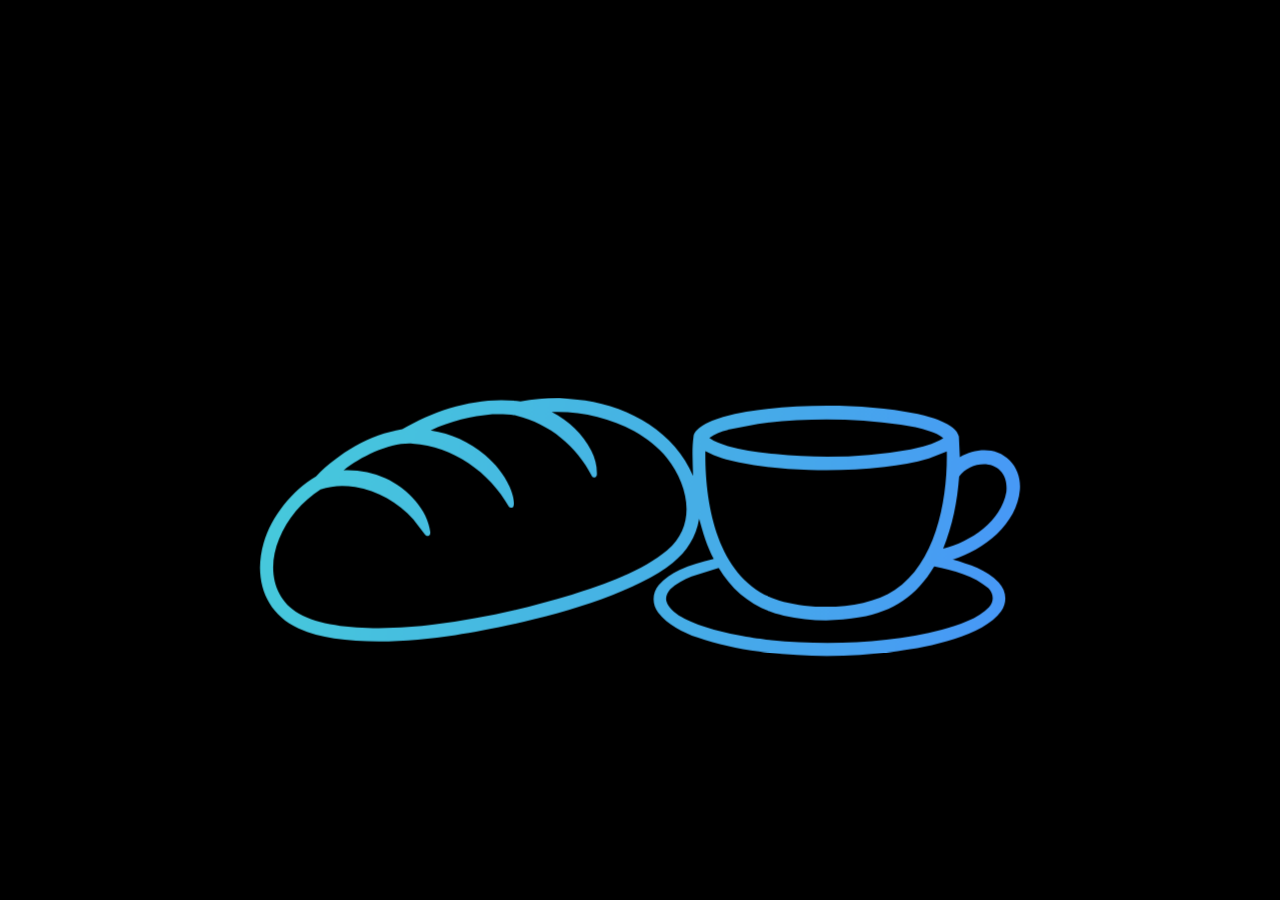
<file: coffee-steam/index.html>
<!doctype html>
<html lang="en">
<head>
  <meta charset="utf-8" />
  <meta name="viewport" content="width=device-width, initial-scale=1" />
  <title>Coffee Steam</title>
  <link rel="stylesheet" href="./style.css" />
</head>
<body>
  <main class="stage" aria-label="Animated coffee steam">
    <svg class="scene" viewBox="0 0 936 506" role="img" aria-label="Coffee cup with rising steam">
      <g class="steam steam-left">
        <path d="M650.071 122.157C654.324 131.489 655.978 141.647 652.67 151.333L647.354 167.279C646.645 169.287 647.354 171.532 648.772 171.886C656.333 174.012 670.273 152.16 669.091 132.315C668.5 121.212 663.775 111.644 657.632 102.667C644.283 83.0591 643.81 67.1127 654.56 45.7329C655.624 43.6067 654.679 40.772 652.906 39.9451C644.401 35.929 618.174 72.9007 640.975 106.447L650.071 122.039V122.157Z" fill="url(#paint0_linear_1040_3312)" />
      </g>

      <g class="steam steam-center">
        <path d="M714.929 107.859C719.182 118.254 719.891 128.885 717.41 139.752L707.959 166.211C707.368 167.983 707.959 170.463 709.022 171.29C713.511 174.597 719.3 166.801 723.671 160.541C738.32 139.516 739.62 112.82 726.743 90.6136L716.583 73.1318C709.849 61.5559 708.195 48.6808 710.558 35.3332C714.102 15.8433 726.034 5.44862 720.363 0.960034C713.748 -4.3554 701.698 13.5989 696.972 25.4109C689.175 44.7827 691.774 65.2176 701.698 83.4082L714.929 107.623V107.859Z" fill="url(#paint1_linear_1040_3312)" />
      </g>

      <g class="steam steam-right">
        <path d="M771.988 116.958C779.903 128.77 782.62 142.59 777.777 156.056L772.815 169.64C772.224 171.175 773.524 172.711 774.233 173.065C775.06 173.419 777.068 173.656 778.013 172.829C796.56 156.41 799.041 129.715 785.219 109.28C771.397 88.7269 769.507 74.0799 780.494 51.2826C781.557 49.1565 780.494 46.2036 778.84 45.4949C771.634 42.4237 752.732 69.237 760.883 95.9322C763.246 103.728 767.499 110.343 771.988 116.958Z" fill="url(#paint2_linear_1040_3312)" />
      </g>

      <g class="cup">
        <path d="M852.794 387.566C891.779 375.872 932.536 343.271 935.844 301.456C936.907 287.872 932.654 274.879 923.322 265.429C906.782 248.656 881.737 249.955 861.891 261.295L860.709 235.663C857.165 219.48 824.205 210.857 806.721 207.314C748.125 195.384 671.454 195.265 612.149 203.297C590.294 206.25 558.633 211.92 542.212 224.441C538.904 227.04 534.533 230.938 533.943 235.308C531.698 251.609 532.879 267.319 533.352 284.328C511.496 231.174 455.736 199.518 400.33 191.249L369.141 188.296C352.602 188.06 336.772 190.068 320.705 192.549C271.088 185.698 218.044 201.644 175.161 226.804C134.876 233.536 97.1904 255.861 68.9557 284.919C39.5396 302.283 14.1401 333.939 4.57097 366.658C-8.06968 410.009 5.27985 453.123 47.4547 472.258C61.513 478.637 75.8075 482.299 91.1653 484.543C137.948 491.394 193.236 487.85 240.49 480.527C316.452 468.833 449.829 438.358 508.543 391.227C525.673 377.525 537.132 359.453 540.794 337.128C545.638 354.846 550.363 370.793 558.751 386.739C543.748 390.046 530.162 394.299 516.694 400.087C507.007 404.929 498.029 410.481 491.177 418.632C482.789 428.79 482.553 442.256 490.468 452.65C501.691 467.533 520.947 477.101 538.786 483.362C563.358 491.984 588.285 497.3 614.394 500.607C671.454 507.931 727.805 507.813 785.22 500.135C823.732 494.937 890.952 481.708 912.807 450.878C920.841 439.657 919.069 425.364 909.736 415.442C895.087 400.087 873.822 393.354 852.794 387.329V387.566ZM501.927 375.636C471.566 401.386 423.012 418.868 384.145 430.68C328.502 447.689 272.151 459.856 214.382 467.415C167.482 473.558 88.0938 476.747 48.0454 454.068C15.0852 435.405 9.17838 396.307 23.4729 362.052C33.869 336.892 51.5896 315.748 74.5082 301.102C88.4483 296.14 102.388 295.55 117.037 297.912C145.036 302.637 169.963 316.93 188.865 337.955L203.277 356.736C204.341 358.036 205.876 358.744 207.412 358.272C208.83 357.799 210.011 355.909 209.657 353.311C207.766 338.9 201.151 326.616 191.936 315.63C169.963 289.762 137.593 276.06 102.861 277.477C124.953 259.877 160.394 242.75 187.919 244.522C237.183 247.711 282.902 279.603 306.529 322.245C307.238 323.544 309.482 323.781 310.427 323.544C315.625 322.363 311.373 306.653 307.356 297.558C300.386 282.202 290.108 269.563 277.349 258.696C257.975 242.277 235.529 232.119 210.129 228.221C234.938 216.881 259.865 210.857 286.091 208.377C296.487 208.14 305.82 208.14 315.862 210.03C356.619 220.189 390.288 247.593 408.954 284.919C409.544 286.218 411.553 286.336 412.38 286.218C413.443 285.982 414.861 284.683 414.861 282.911C415.215 272.516 412.734 263.067 408.127 253.735C397.494 232.591 380.364 216.645 359.218 205.66C395.368 204.361 429.982 212.629 460.934 229.284C476.528 238.379 490.232 248.538 501.337 262.476C528.154 296.849 537.841 345.042 501.809 375.517L501.927 375.636ZM861.063 284.919C872.523 269.563 898.04 264.13 911.626 277.832C918.478 284.801 920.132 294.369 919.187 303.936C912.689 340.199 875.831 364.887 841.335 373.982C853.03 345.279 858.819 315.748 861.063 284.801V284.919ZM576.235 227.394L613.331 220.189C671.808 212.629 730.64 212.983 789.118 221.134C801.641 222.906 812.864 225.15 824.559 229.166C830.584 231.174 836.846 233.182 841.571 238.025C828.576 245.703 815.581 249.01 801.404 251.609C746.353 261.531 690.828 263.067 634.241 257.397C613.803 255.271 595.256 253.026 576.354 247.711C568.084 245.349 560.287 242.514 553.317 237.671C560.405 232.237 567.966 229.284 576.235 227.63V227.394ZM548.591 253.971C562.413 261.177 575.527 265.075 590.058 267.791C618.765 273.579 647.118 276.06 676.416 277.005C707.722 278.186 738.083 276.65 769.153 273.343C787.937 271.217 805.775 268.146 823.85 262.83L845.824 254.089C846.887 313.15 832.829 390.637 781.794 424.774C745.998 448.634 686.339 449.579 645.227 439.421C566.43 419.931 547.646 326.616 548.473 253.971H548.591ZM898.158 445.681C885.4 459.856 859.173 468.479 839.799 473.676C775.651 490.803 695.554 493.166 629.633 486.551C597.5 483.362 509.37 468.951 500.628 438.948C498.974 433.397 501.573 428.081 505.235 423.829C512.796 416.624 521.774 412.017 531.58 408.001L564.894 397.606C582.733 427.727 610.613 448.87 644.991 456.43C676.061 463.281 707.604 464.108 738.91 458.438C780.022 451.115 808.729 431.979 830.348 395.716C852.912 399.968 880.556 407.646 897.095 422.766C903.593 429.262 904.302 438.83 898.04 445.681H898.158Z" fill="url(#paint3_linear_1040_3312)" />
      </g>

      <defs>
        <linearGradient id="paint0_linear_1040_3312" x1="650.521" y1="39.6445" x2="650.521" y2="172.03" gradientUnits="userSpaceOnUse">
          <stop offset="0.158654" stop-color="#7BE1F2" />
          <stop offset="0.692308" stop-color="#43C8DF" />
        </linearGradient>
        <linearGradient id="paint1_linear_1040_3312" x1="714.002" y1="0" x2="714.002" y2="172.077" gradientUnits="userSpaceOnUse">
          <stop offset="0.158654" stop-color="#7BE1F2" />
          <stop offset="0.692308" stop-color="#43C8DF" />
        </linearGradient>
        <linearGradient id="paint2_linear_1040_3312" x1="776.454" y1="45.2539" x2="776.454" y2="173.39" gradientUnits="userSpaceOnUse">
          <stop offset="0.158654" stop-color="#7BE1F2" />
          <stop offset="0.692308" stop-color="#43C8DF" />
        </linearGradient>
        <linearGradient id="paint3_linear_1040_3312" x1="26" y1="255.5" x2="972" y2="465" gradientUnits="userSpaceOnUse">
          <stop stop-color="#46C9DC" />
          <stop offset="0.514423" stop-color="#46AFE6" />
          <stop offset="1" stop-color="#4895F9" />
        </linearGradient>
      </defs>
    </svg>
  </main>
</body>
</html>
</file>
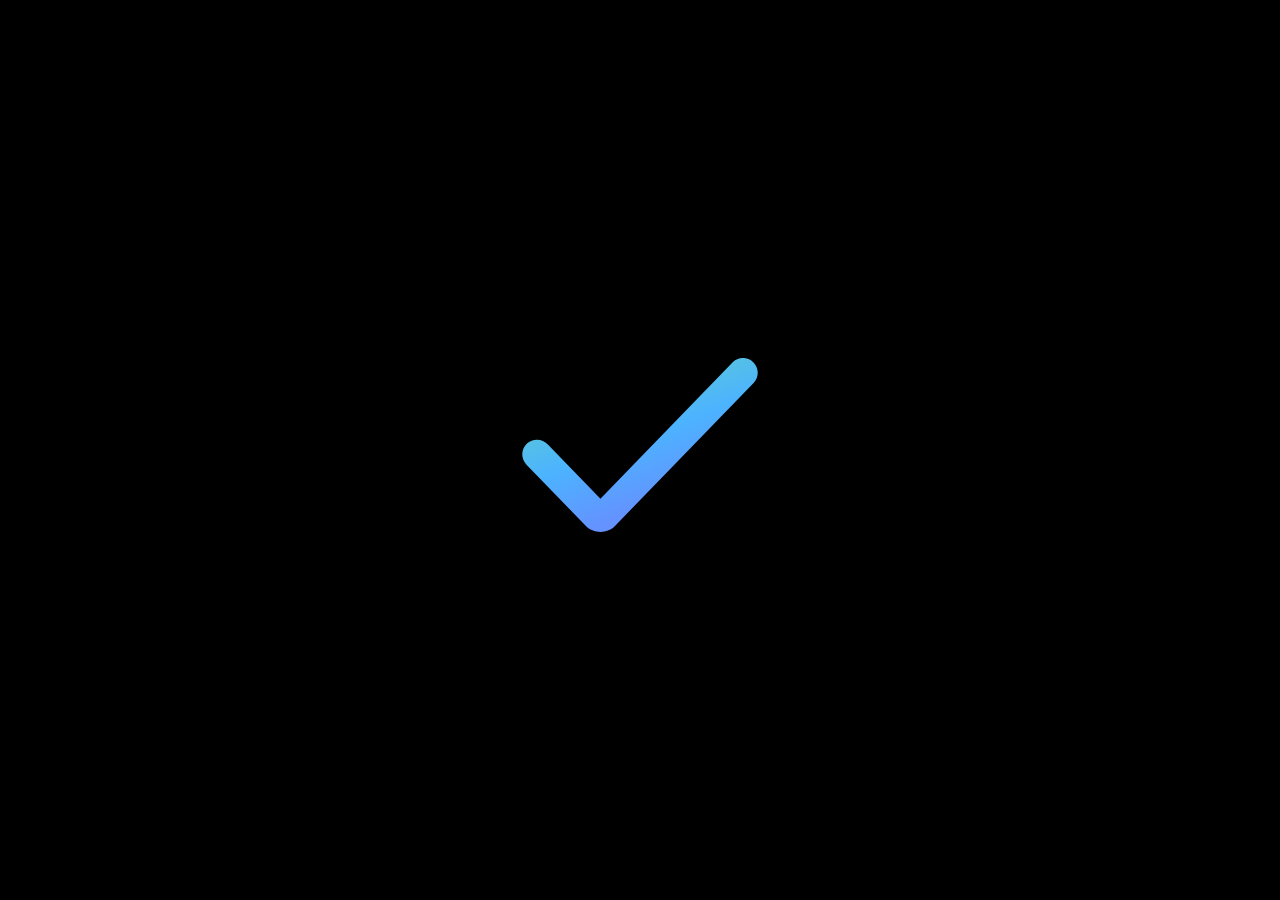
<file: complete-check/index.html>
<!doctype html>
<html lang="en">
<head>
  <meta charset="utf-8" />
  <meta name="viewport" content="width=device-width, initial-scale=1" />
  <title>Complete Check</title>
  <link rel="stylesheet" href="./style.css" />
</head>
<body>
  <main class="stage" aria-label="Animated completion check mark">
    <svg class="complete-icon" viewBox="0 0 560 560" role="img" aria-label="Completed">
      <circle class="ring" cx="280" cy="280" r="190" />

      <g class="check-wrap">
        <svg class="check-svg" x="162" y="188" width="236" height="174" viewBox="0 0 452 334">
          <path class="check-fill" fill-rule="evenodd" clip-rule="evenodd" d="M443.416 7.96264C448.794 13.1757 451.88 20.3114 451.997 27.8C452.113 35.2887 449.25 42.517 444.037 47.8948L178.435 321.941C174.749 325.742 170.338 328.763 165.463 330.826C160.587 332.89 155.347 333.953 150.053 333.953C144.759 333.953 139.519 332.89 134.644 330.826C129.768 328.763 125.357 325.742 121.671 321.941L8.1161 204.799C5.50137 202.143 3.43822 198.996 2.04558 195.539C0.652952 192.082 -0.0416191 188.384 0.0019279 184.657C0.0454749 180.93 0.826281 177.249 2.29931 173.825C3.77235 170.402 5.90847 167.304 8.58454 164.71C11.2606 162.115 14.4237 160.077 17.8914 158.711C21.3592 157.345 25.063 156.679 28.7893 156.752C32.5156 156.824 36.1907 157.633 39.6027 159.133C43.0148 160.632 46.0963 162.792 48.6695 165.488L150.053 270.063L403.484 8.58393C408.697 3.20642 415.833 0.119936 423.321 0.00342193C430.81 -0.113092 438.038 2.74991 443.416 7.96264Z" fill="url(#checkGradient)" />
          <defs>
            <linearGradient id="checkGradient" x1="305.5" y1="43" x2="379" y2="230.5" gradientUnits="userSpaceOnUse">
              <stop stop-color="#55C0E6" />
              <stop offset="0.375" stop-color="#4CB3FF" />
              <stop offset="1" stop-color="#6492FF" />
            </linearGradient>
          </defs>
        </svg>
      </g>

      <circle class="spark spark-one" cx="114" cy="172" r="8" />
      <circle class="spark spark-two" cx="438" cy="178" r="7" />
      <circle class="spark spark-three" cx="430" cy="396" r="9" />
    </svg>
  </main>
</body>
</html>
</file>
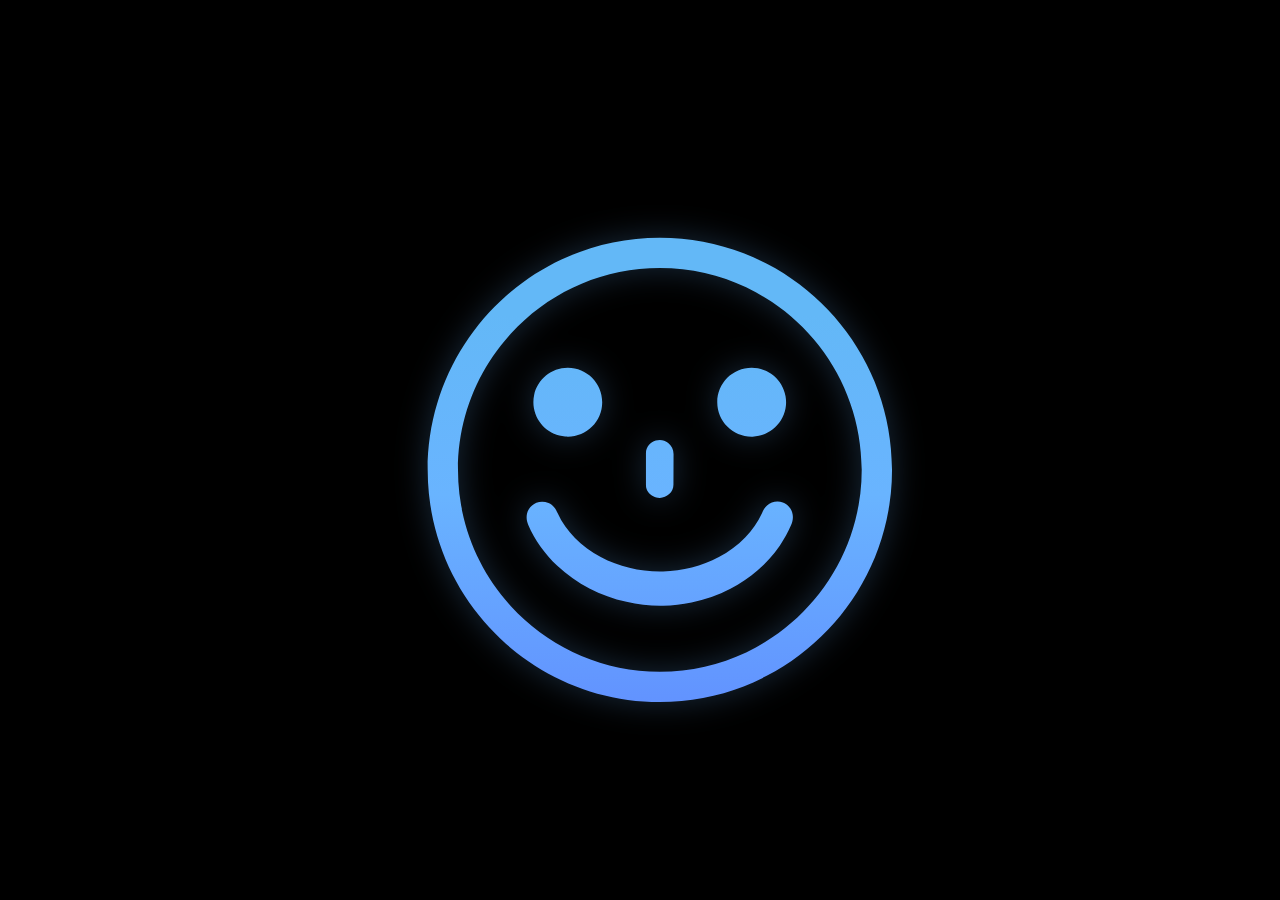
<file: face-scan/index.html>
<!doctype html>
<html lang="en">
<head>
  <meta charset="utf-8" />
  <meta name="viewport" content="width=device-width, initial-scale=1" />
  <title>Face Scan Motion</title>
  <link rel="stylesheet" href="./style.css" />
</head>
<body>
  <main class="stage" aria-label="Animated face recognition scan">
    <svg class="scanner" viewBox="0 0 640 640" role="img" aria-label="Face recognition in progress">
      <defs>
        <linearGradient id="faceGradient" x1="260.5" y1="0" x2="260.5" y2="521" gradientUnits="userSpaceOnUse">
          <stop offset="0.163462" stop-color="#63B8F7" />
          <stop offset="0.552885" stop-color="#69B4FF" />
          <stop offset="1" stop-color="#6293FF" />
        </linearGradient>
      </defs>

      <g class="face" transform="translate(80 80) scale(0.92)">
        <path d="M260.5 0C404.37 0 521 116.63 521 260.5C521 404.37 404.37 521 260.5 521C116.63 521 0 404.37 0 260.5C0 116.63 116.63 0 260.5 0ZM260.5 34C135.408 34 34 135.408 34 260.5C34 385.592 135.408 487 260.5 487C385.592 487 487 385.592 487 260.5C487 135.408 385.592 34 260.5 34ZM392.565 296.113C394.524 296.132 396.522 296.487 398.501 297.211C403.868 299.18 408.386 304.084 409.506 310.455H409.467C410.239 314.857 409.389 318.603 407.768 322.503C404.331 330.65 400.122 338.219 395.025 345.517C380.777 365.904 361.779 382.276 339.692 393.783C325.946 400.927 311.234 406.024 296.059 409.268C285.513 411.525 274.851 412.759 264.183 412.967C263.518 412.98 262.854 412.989 262.189 412.994C262.033 412.995 261.877 412.997 261.721 412.998C248.742 413.062 235.768 411.603 223.001 408.611C193.693 401.777 167.475 388.493 145.427 367.989C131.835 355.363 119.98 339.068 112.76 321.962C110.404 316.402 110.249 310.146 113.3 304.934C115.386 301.358 118.458 298.8 121.965 297.402C126.192 295.709 131.055 295.711 135.581 297.636C140.832 299.875 143.69 304.161 145.891 309.258C150.408 319.683 157.282 328.72 165.236 336.867C173.693 345.516 183.461 352.506 194.157 358.182C214.409 368.973 237.421 374.437 260.438 374.495C260.448 374.495 260.457 374.495 260.467 374.495C261.097 374.497 261.727 374.494 262.356 374.487C262.576 374.485 262.796 374.482 263.016 374.479C263.388 374.473 263.761 374.465 264.134 374.457C285.911 373.961 307.555 368.623 326.718 358.375C337.684 352.506 347.608 345.324 356.219 336.365C363.941 328.334 370.544 319.414 375.062 309.22C376.567 305.822 377.881 303.003 380.776 300.493C384.095 297.653 388.217 296.071 392.526 296.113H392.565ZM255.9 227.629C260.881 226.084 265.901 227.166 269.878 230.294C273.546 233.151 275.863 237.708 275.863 242.728L275.748 277.325V277.286C275.748 277.299 275.747 277.312 275.747 277.325C275.747 285.704 268.295 291.844 260.456 291.96C255.435 292.034 250.477 289.573 247.562 285.632C245.905 283.417 244.896 280.73 244.896 277.75V241.414C244.896 234.966 250.031 229.444 255.9 227.629ZM157.204 146C178.53 146 195.818 163.288 195.818 184.613C195.818 205.939 178.53 223.227 157.204 223.227V223.228C156.205 223.228 155.214 223.189 154.233 223.114C136.584 221.771 122.252 208.563 119.194 191.449C118.797 189.23 118.59 186.946 118.59 184.613C118.59 181.834 118.886 179.122 119.445 176.509C123.169 159.075 138.659 146 157.204 146ZM363.517 146C382.51 146 398.301 159.715 401.526 177.781C401.923 179.999 402.13 182.282 402.13 184.613C402.13 185.887 402.066 187.146 401.945 188.388C400.08 207.617 384.112 222.718 364.513 223.215C364.182 223.223 363.85 223.228 363.517 223.228H363.516C342.19 223.227 324.902 205.939 324.902 184.613C324.903 163.288 342.19 146 363.516 146H363.517Z" fill="url(#faceGradient)" />
      </g>
    </svg>
  </main>
</body>
</html>
</file>
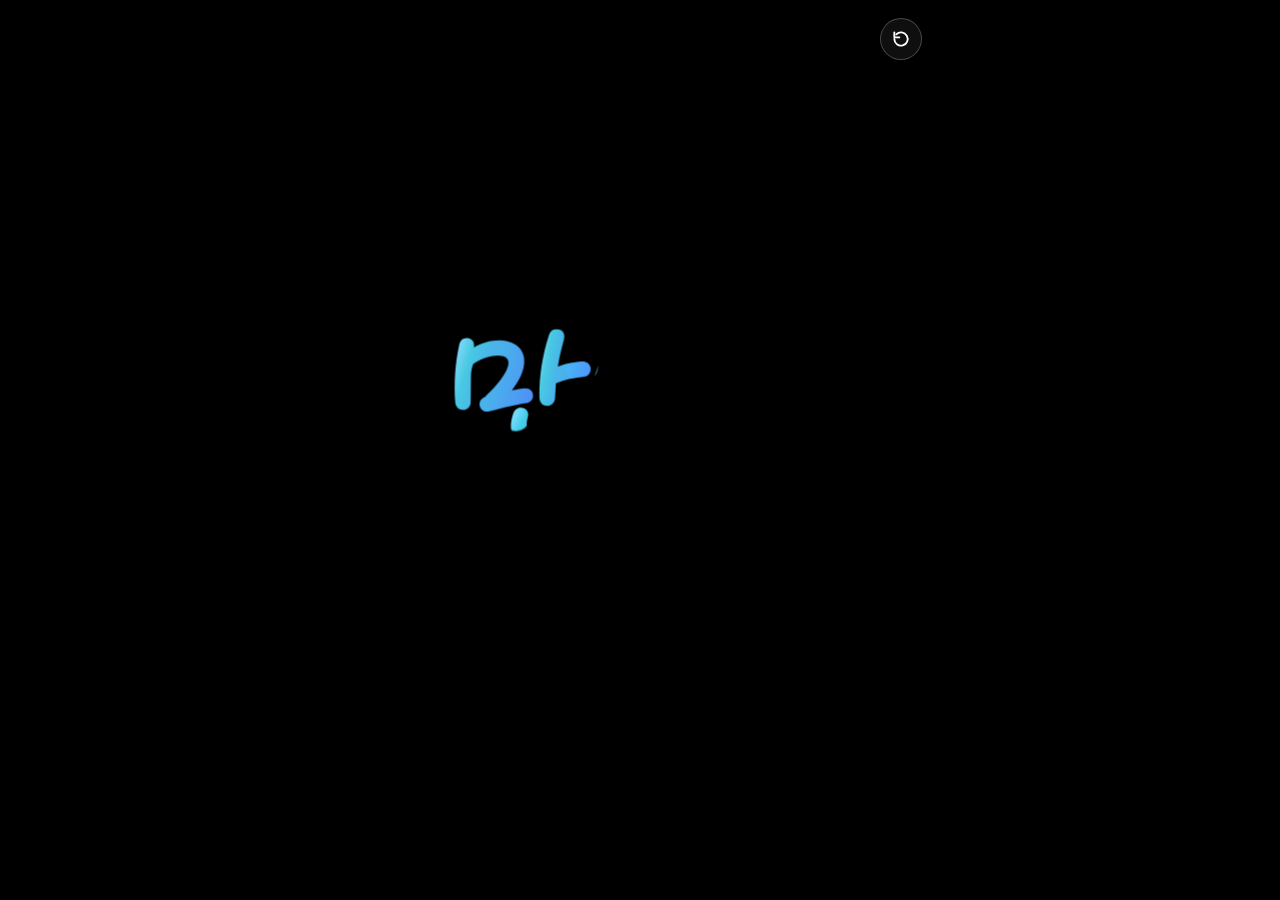
<file: greeting text/index.html>
﻿<!doctype html>
<html lang="ko">
<head>
  <meta charset="utf-8" />
  <meta name="viewport" content="width=device-width, initial-scale=1" />
  <title>만나서 반가워요</title>
  <link rel="stylesheet" href="./style.css" />
</head>
<body>
  <main class="poster" aria-label="만나서 반가워요 글자 애니메이션">
    <div class="art-stage">
      <svg viewBox="0 0 959 517" role="img" aria-label="만나서 반가워요">
        <defs>
          <mask id="hangulWriteMask" maskUnits="userSpaceOnUse" x="-80" y="-80" width="1120" height="680">
            <rect x="-80" y="-80" width="1120" height="680" fill="#000" />

            <!-- 만: ㅁ, ㅏ, ㄴ -->
            <path class="mask-stroke" style="--w: 112" d="M92 48 C90 80 89 118 96 160" />
            <path class="mask-stroke" style="--w: 104" d="M102 55 C137 39 181 32 207 47" />
            <path class="mask-stroke" style="--w: 102" d="M207 48 C220 83 202 112 165 151" />
            <path class="mask-stroke" style="--w: 96" d="M146 154 C176 145 211 137 239 137" />
            <path class="mask-stroke" style="--w: 106" d="M298 20 C286 61 280 105 282 150" />
            <path class="mask-stroke" style="--w: 88" d="M300 96 C321 86 342 82 360 80" />
            <path class="mask-stroke" style="--w: 82" d="M216 187 C213 207 221 224 248 227 C279 229 314 216 339 199" />

            <!-- 나: ㄴ, ㅏ -->
            <path class="mask-stroke" style="--w: 98" d="M404 84 C391 116 389 153 416 168 C443 181 477 160 500 133" />
            <path class="mask-stroke" style="--w: 86" d="M522 34 C514 80 508 140 508 203" />
            <path class="mask-stroke" style="--w: 78" d="M512 126 C535 106 561 100 588 102" />

            <!-- 서: ㅅ, ㅓ -->
            <path class="mask-stroke" style="--w: 100" d="M684 48 C668 92 640 133 584 172" />
            <path class="mask-stroke" style="--w: 98" d="M660 111 C681 125 700 145 712 164" />
            <path class="mask-stroke" style="--w: 76" d="M725 104 C739 102 754 94 766 78" />
            <path class="mask-stroke" style="--w: 78" d="M790 35 C782 82 776 126 772 181" />

            <!-- 반: ㅂ, ㅏ, ㄴ -->
            <path class="mask-stroke" style="--w: 94" d="M29 300 C17 332 13 373 25 403" />
            <path class="mask-stroke" style="--w: 82" d="M28 385 C52 381 82 371 112 348" />
            <path class="mask-stroke" style="--w: 88" d="M124 302 C127 338 118 384 88 413" />
            <path class="mask-stroke" style="--w: 76" d="M30 410 C48 429 76 430 98 413" />
            <path class="mask-stroke" style="--w: 86" d="M192 287 C181 332 174 379 175 421" />
            <path class="mask-stroke" style="--w: 82" d="M190 381 C207 362 232 353 255 353" />
            <path class="mask-stroke" style="--w: 84" d="M129 444 C120 464 120 488 145 497 C178 506 225 486 250 470" />

            <!-- 가: ㄱ, ㅏ -->
            <path class="mask-stroke" style="--w: 100" d="M298 332 C328 323 362 326 373 347 C386 373 349 425 300 452" />
            <path class="mask-stroke" style="--w: 84" d="M444 305 C435 350 425 404 421 466" />
            <path class="mask-stroke" style="--w: 76" d="M433 402 C452 382 479 374 503 373" />

            <!-- 워: ㅇ, ㅜ, ㅓ -->
            <path class="mask-stroke" style="--w: 108" d="M582 290 C616 288 640 311 623 340 C605 370 556 376 543 348 C531 324 546 294 582 290" />
            <path class="mask-stroke" style="--w: 80" d="M515 420 C558 414 609 402 649 390" />
            <path class="mask-stroke" style="--w: 78" d="M581 414 C578 446 567 471 548 489" />
            <path class="mask-stroke" style="--w: 74" d="M622 449 C648 447 672 436 688 416" />
            <path class="mask-stroke" style="--w: 78" d="M707 296 C697 340 691 397 691 471" />

            <!-- 요: ㅇ, ㅗ -->
            <path class="mask-stroke" style="--w: 108" d="M833 284 C868 289 883 318 856 348 C832 375 782 369 781 337 C781 313 800 286 833 284" />
            <path class="mask-stroke" style="--w: 78" d="M781 399 C776 425 789 445 815 457" />
            <path class="mask-stroke" style="--w: 78" d="M865 391 C858 417 844 438 818 456" />
            <path class="mask-stroke" style="--w: 86" d="M740 465 C805 477 892 462 940 421" />

            <rect id="topRowFill" class="row-fill" x="70" y="-12" width="760" height="245" fill="#fff" />
            <rect id="bottomRowFill" class="row-fill" x="-18" y="260" width="998" height="278" fill="#fff" />
          </mask>

          <mask id="inkTipMask" maskUnits="userSpaceOnUse" x="-80" y="-80" width="1120" height="680">
            <rect x="-80" y="-80" width="1120" height="680" fill="#000" />
            <g id="tipMaskPaths"></g>
          </mask>
        </defs>

        <image class="ink-body" href="./group.svg" width="959" height="517" preserveAspectRatio="xMidYMid meet" mask="url(#hangulWriteMask)" />
        <image class="ink-tip" href="./group.svg" width="959" height="517" preserveAspectRatio="xMidYMid meet" mask="url(#inkTipMask)" />
      </svg>
    </div>

    <button class="replay" type="button" aria-label="다시 재생">
      <svg viewBox="0 0 24 24" aria-hidden="true">
        <path d="M4 12a8 8 0 1 0 2.35-5.65" fill="none" stroke="currentColor" stroke-width="2.2" stroke-linecap="round" stroke-linejoin="round" />
        <path d="M4 4v6h6" fill="none" stroke="currentColor" stroke-width="2.2" stroke-linecap="round" stroke-linejoin="round" />
      </svg>
    </button>
  </main>

  <script src="./script.js"></script>
</body>
</html>
</file>
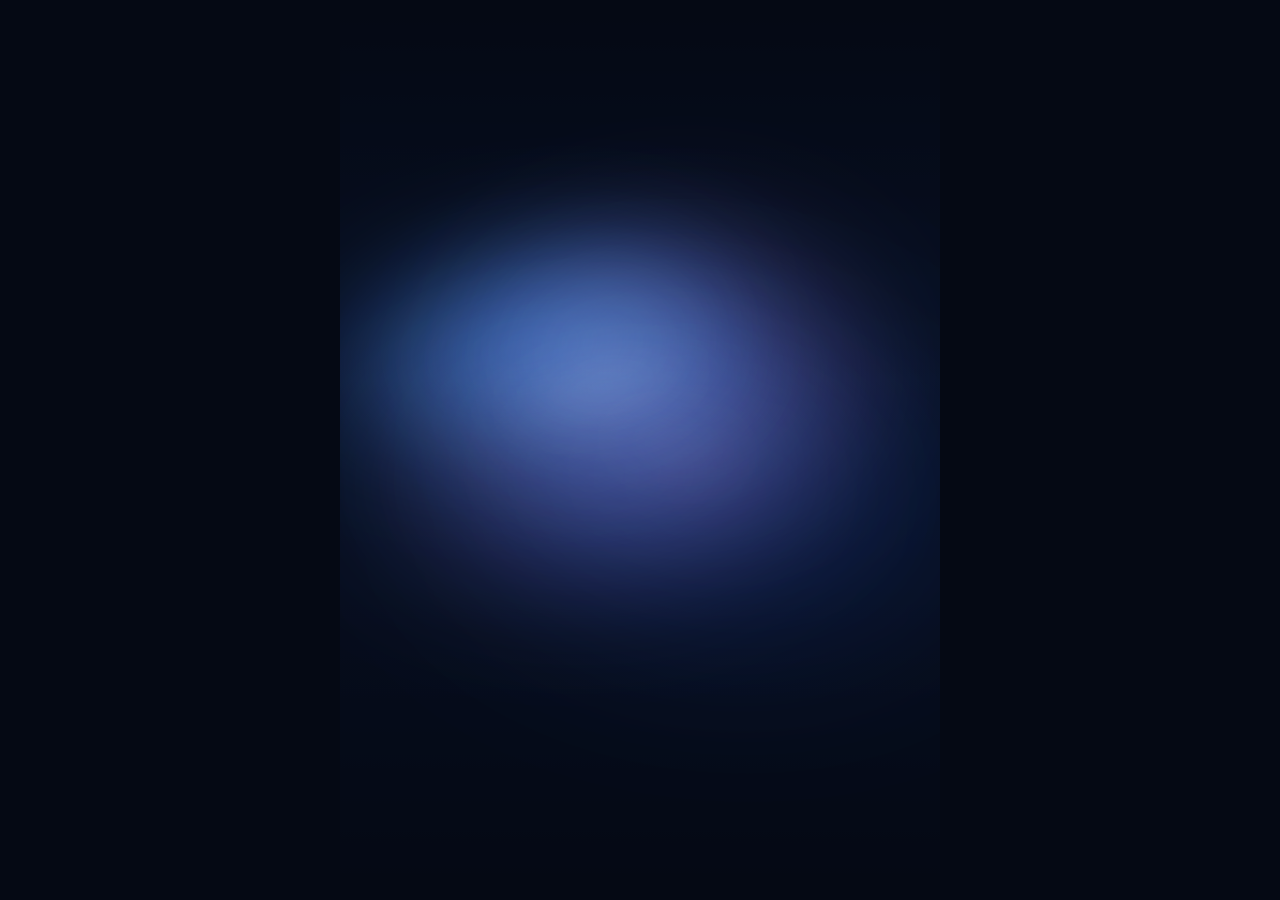
<file: lemmy-awake-motion/index.html>
<!doctype html>
<html lang="ko">
<head>
  <meta charset="utf-8" />
  <meta name="viewport" content="width=device-width, initial-scale=1" />
  <title>Lemmy Awake Motion</title>
  <link rel="stylesheet" href="./style.css" />
</head>
<body>
  <main>
    <canvas id="stage" width="1280" height="1920" aria-label="Lemmy awake gradient motion"></canvas>
  </main>

  <script src="./script.js"></script>
</body>
</html>
</file>
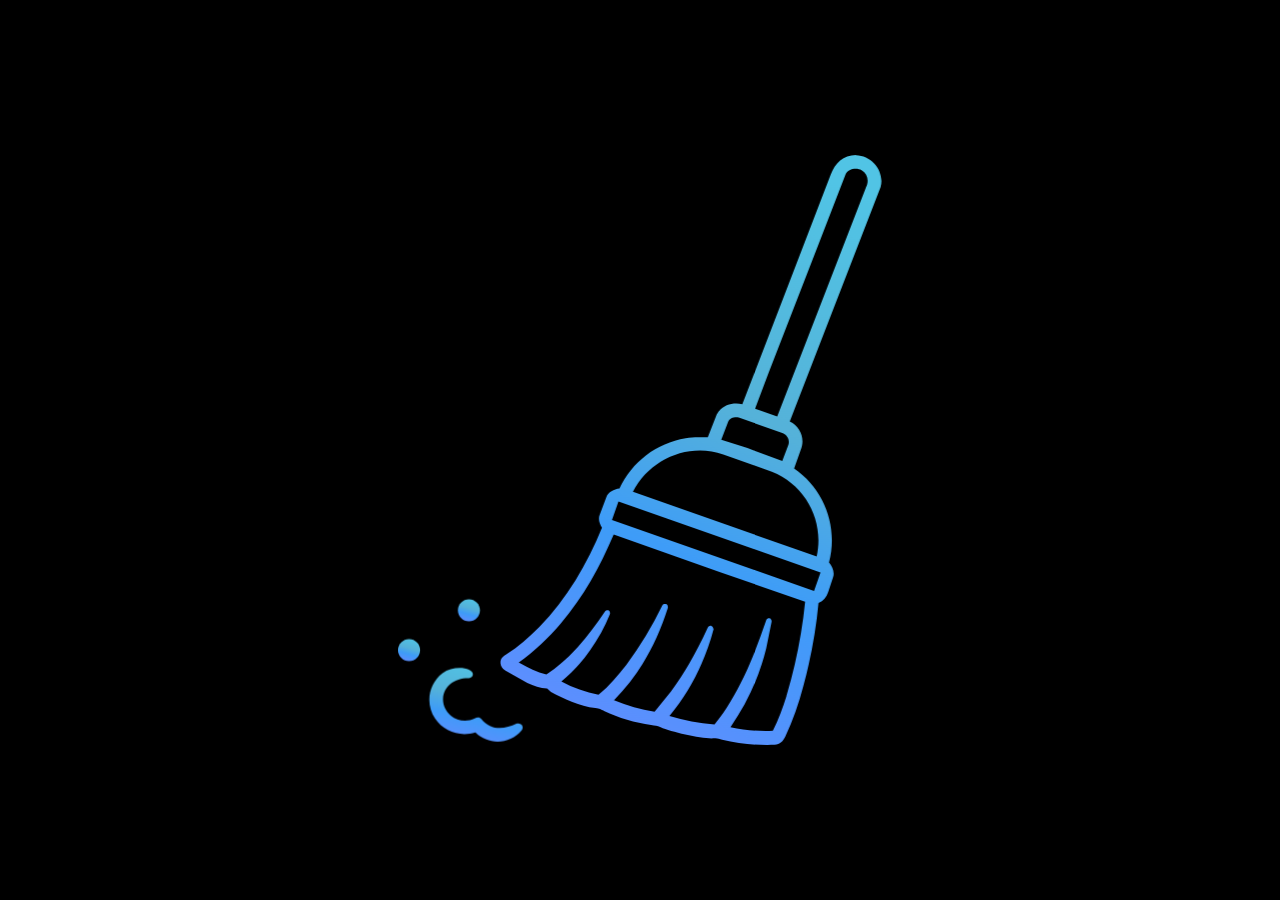
<file: sweeping-broom/index.html>
<!doctype html>
<html lang="en">
<head>
  <meta charset="utf-8" />
  <meta name="viewport" content="width=device-width, initial-scale=1" />
  <title>Sweeping Broom</title>
  <link rel="stylesheet" href="./style.css" />
</head>
<body>
  <main class="stage" aria-label="Animated sweeping broom">
    <svg class="scene" viewBox="0 0 632 771" role="img" aria-label="Sweeping broom">
      <g class="dust dust-large">
        <path d="M155.25 742.975C138.455 751.174 121.263 752.232 109.096 737.288C106.584 734.114 103.013 734.908 100.236 736.23C90.053 741.123 77.7542 739.801 69.026 732.66C62.2814 727.105 58.4463 718.906 58.843 710.442C59.7687 693.383 74.5801 683.068 92.83 683.596C95.4749 683.596 97.7232 681.084 97.8554 679.1C98.6489 670.107 73.2577 665.875 58.1817 677.249C39.9318 691.267 35.4354 716.922 48.3955 736.362C59.7686 753.554 80.928 760.696 101.162 754.612C118.486 771.672 146.39 770.217 161.73 751.703C163.581 749.455 162.92 746.149 161.73 744.826C160.408 743.239 157.366 742.049 155.118 743.107L155.25 742.975Z" fill="url(#paint0_linear_1040_3364)" />
      </g>

      <g class="dust dust-dot-one">
        <path d="M92.7038 609.368C100.639 609.368 107.118 602.889 107.118 594.954C107.118 587.019 100.639 580.539 92.7038 580.539C84.769 580.539 78.2891 587.019 78.2891 594.954C78.2891 602.889 84.769 609.368 92.7038 609.368Z" fill="url(#paint1_linear_1040_3364)" />
      </g>

      <g class="dust dust-dot-two">
        <path d="M14.4147 632.664C6.47998 632.664 0 639.144 0 647.079C0 655.014 6.47998 661.493 14.4147 661.493C22.3495 661.493 28.8294 655.014 28.8294 647.079C28.8294 639.144 22.3495 632.664 14.4147 632.664Z" fill="url(#paint2_linear_1040_3364)" />
      </g>

      <g class="broom">
        <path d="M598.545 0C581.75 0 571.038 10.9765 565.351 25.788L510.998 167.291L449.901 325.721C437.205 322.679 422.79 327.043 416.443 339.078L404.805 368.965C395.151 368.965 385.762 368.304 375.843 370.023C337.757 376.239 305.489 401.101 289.355 435.881C282.081 436.807 274.676 440.378 272.163 447.122L263.435 470.53C261.319 476.084 263.302 482.035 266.476 487.06C247.301 533.875 220.455 580.558 184.616 616.794C171.127 630.415 157.374 642.581 141.24 652.764C137.008 655.409 133.834 658.318 133.834 663.211C133.834 667.443 136.082 671.411 140.05 673.659L169.011 689.925C177.475 693.628 185.542 696.802 194.799 697.331L199.825 701.695C217.942 710.952 236.986 719.945 257.88 722.854C263.699 723.648 264.757 724.574 269.254 726.69C288.429 735.815 309.721 742.03 330.748 745.071C336.037 745.865 338.55 745.865 343.179 747.981C357.726 754.461 399.383 763.718 413.137 762.264C417.633 761.735 419.617 763.322 423.584 764.247C445.934 769.934 469.209 771.521 492.22 770.86C499.096 770.595 503.196 766.099 505.973 760.412C516.288 738.988 523.562 717.035 529.777 693.76C539.299 658.054 546.043 622.744 549.482 585.583C555.829 582.674 559.929 577.913 562.045 571.301L568.525 551.993C570.905 544.984 567.599 538.107 563.235 532.553C575.402 485.87 557.284 436.675 517.611 409.565L526.074 385.76C532.422 371.346 526.074 354.947 511.924 348.202L630.68 41.922C635.706 20.895 619.704 0.793328 598.413 0.264346L598.545 0ZM431.387 348.732C433.37 343.574 439.982 342.119 445.272 343.177L503.064 363.543C509.544 366.585 512.453 373.462 509.676 379.942L502.138 399.91L456.645 382.983L422.394 372.007L431.387 348.732ZM507.56 707.249C502.402 722.987 497.509 737.533 489.839 752.477C471.325 753.403 452.942 751.552 434.428 747.717C456.381 716.374 472.118 681.858 481.111 644.83L488.12 610.181C488.516 608.198 487.326 606.214 485.872 605.553C484.549 605.024 481.904 605.552 481.243 607.801C472.515 633.324 463.39 658.054 451.62 682.519C440.776 704.604 429.138 725.235 413.533 744.41C393.035 742.823 373.992 738.988 354.684 733.169C382.72 699.711 401.234 660.963 412.343 619.703C411.682 617.454 411.021 615.868 409.566 615.471C408.111 615.074 405.599 615.868 404.673 617.984C391.316 647.342 375.711 675.114 356.668 701.298L335.244 727.483C316.73 724.441 299.67 719.813 282.214 712.539C316.201 677.759 337.889 638.481 352.436 592.46C353.097 590.212 352.171 587.831 350.981 587.17C349.659 586.377 346.22 586.641 345.295 588.625C331.938 616 316.597 641.655 298.48 666.121C287.239 680.403 276.13 693.628 261.98 705.53C245.185 701.827 228.919 696.273 213.446 687.941C228.257 675.51 240.292 662.815 250.739 647.607C261.319 632.531 270.047 617.19 276.791 600.13C277.585 598.147 276.395 595.634 274.94 595.105C273.618 594.708 271.369 595.105 270.179 596.824C259.203 612.958 248.094 628.431 235.002 642.846C222.571 656.599 209.611 668.369 193.873 678.949C181.046 675.643 169.408 670.088 157.77 663.211C178.533 648.4 196.254 631.605 212.652 612.297C242.54 577.384 263.567 538.636 281.817 496.053L420.146 544.852L532.025 583.996C527.794 626.051 519.594 666.782 507.56 706.985V707.249ZM543.663 569.714L279.569 477.01L288.032 452.809L552.127 545.513L543.663 569.714ZM547.234 524.75L306.943 440.246C328.764 397.398 379.943 375.577 425.039 391.447L488.516 413.797C533.215 431.782 557.284 478.332 547.101 524.75H547.234ZM611.505 42.5831L495.526 341.723L466.564 331.54L484.417 284.196L550.408 114.26L584.659 25.92C587.965 17.4563 599.867 16.3986 605.818 19.9692C613.885 24.9945 615.869 33.9871 611.373 42.5831H611.505Z" fill="url(#paint3_linear_1040_3364)" />
      </g>

      <defs>
        <linearGradient id="paint0_linear_1040_3364" x1="127.376" y1="670.371" x2="104.738" y2="772.793" gradientUnits="userSpaceOnUse">
          <stop stop-color="#51C4E5" />
          <stop offset="0.408654" stop-color="#55B2D9" />
          <stop offset="0.668269" stop-color="#3E9CF8" />
          <stop offset="1" stop-color="#608DFF" />
        </linearGradient>
        <linearGradient id="paint1_linear_1040_3364" x1="98.7213" y1="580.539" x2="90.3565" y2="610.397" gradientUnits="userSpaceOnUse">
          <stop stop-color="#51C4E5" />
          <stop offset="0.408654" stop-color="#55B2D9" />
          <stop offset="0.668269" stop-color="#3E9CF8" />
          <stop offset="1" stop-color="#608DFF" />
        </linearGradient>
        <linearGradient id="paint2_linear_1040_3364" x1="20.4322" y1="632.664" x2="12.0674" y2="662.522" gradientUnits="userSpaceOnUse">
          <stop stop-color="#51C4E5" />
          <stop offset="0.408654" stop-color="#55B2D9" />
          <stop offset="0.668269" stop-color="#3E9CF8" />
          <stop offset="1" stop-color="#608DFF" />
        </linearGradient>
        <linearGradient id="paint3_linear_1040_3364" x1="486.622" y1="6.79894e-06" x2="172.148" y2="724.711" gradientUnits="userSpaceOnUse">
          <stop stop-color="#51C4E5" />
          <stop offset="0.408654" stop-color="#55B2D9" />
          <stop offset="0.668269" stop-color="#3E9CF8" />
          <stop offset="1" stop-color="#608DFF" />
        </linearGradient>
      </defs>
    </svg>
  </main>
</body>
</html>
</file>
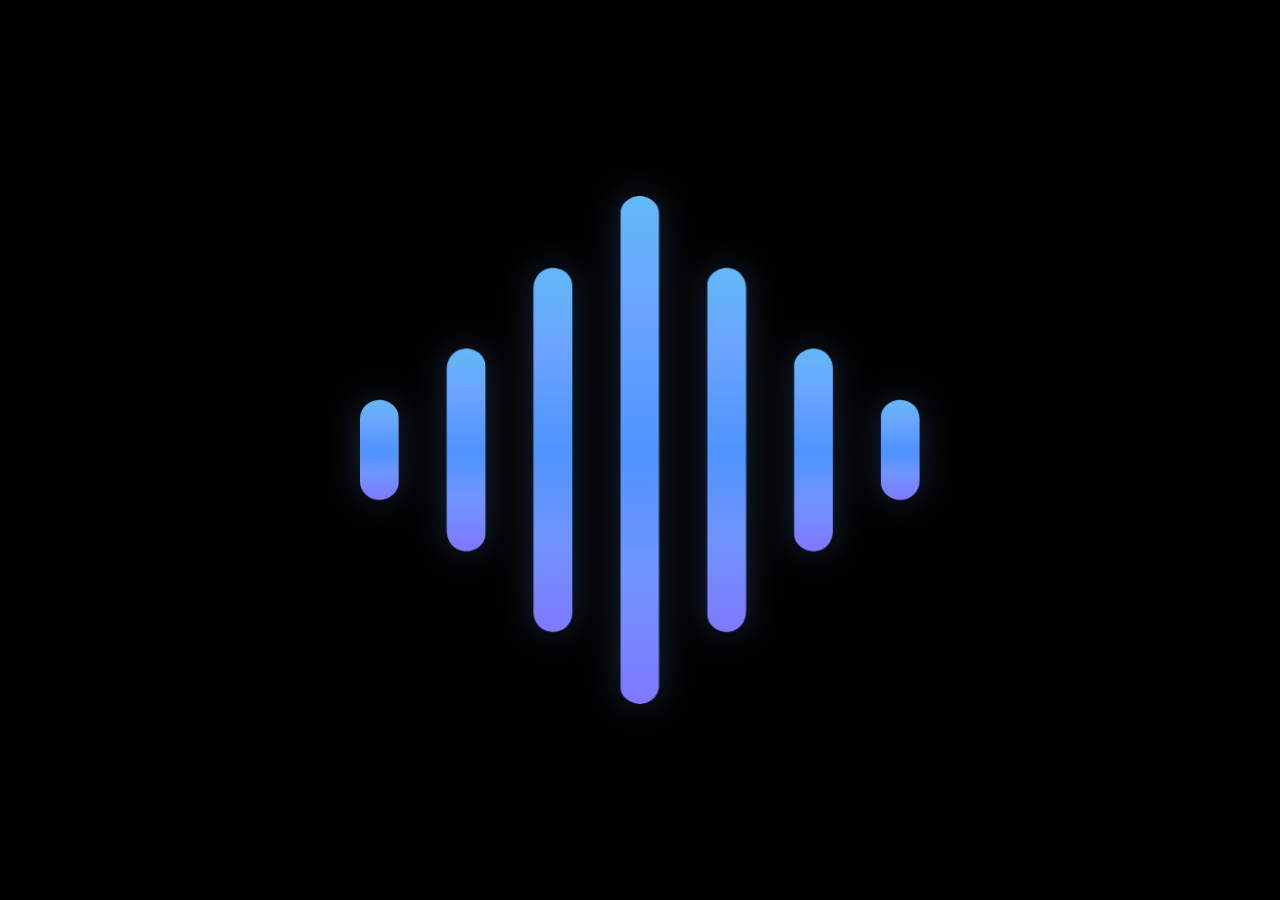
<file: voice-motion/index.html>
<!doctype html>
<html lang="en">
<head>
  <meta charset="utf-8" />
  <meta name="viewport" content="width=device-width, initial-scale=1" />
  <title>Voice Motion</title>
  <link rel="stylesheet" href="./style.css" />
</head>
<body>
  <main class="stage" aria-label="Animated voice waveform">
    <svg class="voice" viewBox="0 0 488 443" role="img" aria-label="Voice speaking animation">
      <g class="bar bar-center">
        <path d="M260.601 428.331C258.887 437.473 252.238 442.303 244.031 442.615C237.642 442.875 227.098 437.576 227.098 428.85V14.7562C227.098 5.87387 236.084 0.264036 243.356 0.0562623C250.628 -0.151512 260.549 5.56221 260.549 14.7562V428.382L260.601 428.331Z" fill="url(#paint0_linear_242_73)" />
      </g>

      <g class="bar bar-mid-left">
        <path d="M185.023 364.44C184.036 374.517 176.244 380.127 167.622 379.919C158.999 379.711 151.156 372.751 151.156 362.881V80.828C151.156 70.8548 157.441 63.5828 166.843 62.7517C174.634 62.0764 184.971 67.8422 184.971 77.7114V364.44H185.023Z" fill="url(#paint1_linear_242_73)" />
      </g>

      <g class="bar bar-mid-right">
        <path d="M336.438 361.272C336.438 371.92 330.257 378.985 320.751 379.868C312.96 380.595 302.675 374.725 302.675 364.908V77.6602C302.675 67.8428 313.012 62.0252 320.803 62.7005C330.257 63.5316 336.49 70.8037 336.49 80.7768V361.272H336.438Z" fill="url(#paint2_linear_242_73)" />
      </g>

      <g class="bar bar-small-right">
        <path d="M412.068 291.095C412.068 301.483 405.887 308.755 396.382 309.586C388.486 310.262 378.305 304.392 378.305 294.679V147.99C378.305 138.225 388.486 132.407 396.433 133.082C405.835 133.861 412.068 141.289 412.068 151.107V291.095Z" fill="url(#paint3_linear_242_73)" />
      </g>

      <g class="bar bar-tiny-right">
        <path d="M487.594 248.191C487.594 258.164 479.699 264.657 470.92 264.864C462.869 265.072 453.935 258.943 453.935 249.593V192.975C453.935 183.625 462.973 177.547 470.972 177.755C479.699 177.963 487.542 184.612 487.594 194.014V248.191Z" fill="url(#paint4_linear_242_73)" />
      </g>

      <g class="bar bar-small-left">
        <path d="M109.289 294.213C109.289 304.55 99.1602 310.264 91.1609 309.589C81.7591 308.809 75.5259 301.33 75.5259 291.564V151.057C75.5259 141.292 81.7591 133.812 91.1609 133.033C99.1082 132.357 109.289 138.175 109.289 147.94V294.213Z" fill="url(#paint5_linear_242_73)" />
      </g>

      <g class="bar bar-tiny-left">
        <path d="M33.6594 249.124C33.6594 258.994 24.7251 265.019 16.6219 264.863C7.89541 264.656 0 258.059 0 248.605V193.96C0 184.559 7.89541 177.858 16.6219 177.702C24.6732 177.546 33.6594 183.676 33.6594 193.025V249.124Z" fill="url(#paint6_linear_242_73)" />
      </g>

      <defs>
        <linearGradient id="paint0_linear_242_73" x1="243.849" y1="0.0507812" x2="243.849" y2="442.624" gradientUnits="userSpaceOnUse">
          <stop stop-color="#63B9F7" />
          <stop offset="0.225962" stop-color="#6AA4FF" />
          <stop offset="0.504808" stop-color="#4F94FF" />
          <stop offset="0.740385" stop-color="#7195FF" />
          <stop offset="1" stop-color="#7E79FF" />
        </linearGradient>
        <linearGradient id="paint1_linear_242_73" x1="168.089" y1="62.6982" x2="168.089" y2="379.924" gradientUnits="userSpaceOnUse">
          <stop stop-color="#63B9F7" />
          <stop offset="0.225962" stop-color="#6AA4FF" />
          <stop offset="0.504808" stop-color="#4F94FF" />
          <stop offset="0.740385" stop-color="#7195FF" />
          <stop offset="1" stop-color="#7E79FF" />
        </linearGradient>
        <linearGradient id="paint2_linear_242_73" x1="319.582" y1="62.6475" x2="319.582" y2="379.928" gradientUnits="userSpaceOnUse">
          <stop stop-color="#63B9F7" />
          <stop offset="0.225962" stop-color="#6AA4FF" />
          <stop offset="0.504808" stop-color="#4F94FF" />
          <stop offset="0.740385" stop-color="#7195FF" />
          <stop offset="1" stop-color="#7E79FF" />
        </linearGradient>
        <linearGradient id="paint3_linear_242_73" x1="395.187" y1="133.029" x2="395.187" y2="309.639" gradientUnits="userSpaceOnUse">
          <stop stop-color="#63B9F7" />
          <stop offset="0.225962" stop-color="#6AA4FF" />
          <stop offset="0.504808" stop-color="#4F94FF" />
          <stop offset="0.740385" stop-color="#7195FF" />
          <stop offset="1" stop-color="#7E79FF" />
        </linearGradient>
        <linearGradient id="paint4_linear_242_73" x1="470.764" y1="177.75" x2="470.764" y2="264.87" gradientUnits="userSpaceOnUse">
          <stop stop-color="#63B9F7" />
          <stop offset="0.225962" stop-color="#6AA4FF" />
          <stop offset="0.504808" stop-color="#4F94FF" />
          <stop offset="0.740385" stop-color="#7195FF" />
          <stop offset="1" stop-color="#7E79FF" />
        </linearGradient>
        <linearGradient id="paint5_linear_242_73" x1="92.4075" y1="132.979" x2="92.4075" y2="309.642" gradientUnits="userSpaceOnUse">
          <stop stop-color="#63B9F7" />
          <stop offset="0.225962" stop-color="#6AA4FF" />
          <stop offset="0.504808" stop-color="#4F94FF" />
          <stop offset="0.740385" stop-color="#7195FF" />
          <stop offset="1" stop-color="#7E79FF" />
        </linearGradient>
        <linearGradient id="paint6_linear_242_73" x1="16.8297" y1="177.699" x2="16.8297" y2="264.866" gradientUnits="userSpaceOnUse">
          <stop stop-color="#63B9F7" />
          <stop offset="0.225962" stop-color="#6AA4FF" />
          <stop offset="0.504808" stop-color="#4F94FF" />
          <stop offset="0.740385" stop-color="#7195FF" />
          <stop offset="1" stop-color="#7E79FF" />
        </linearGradient>
      </defs>
    </svg>
  </main>
</body>
</html>
</file>
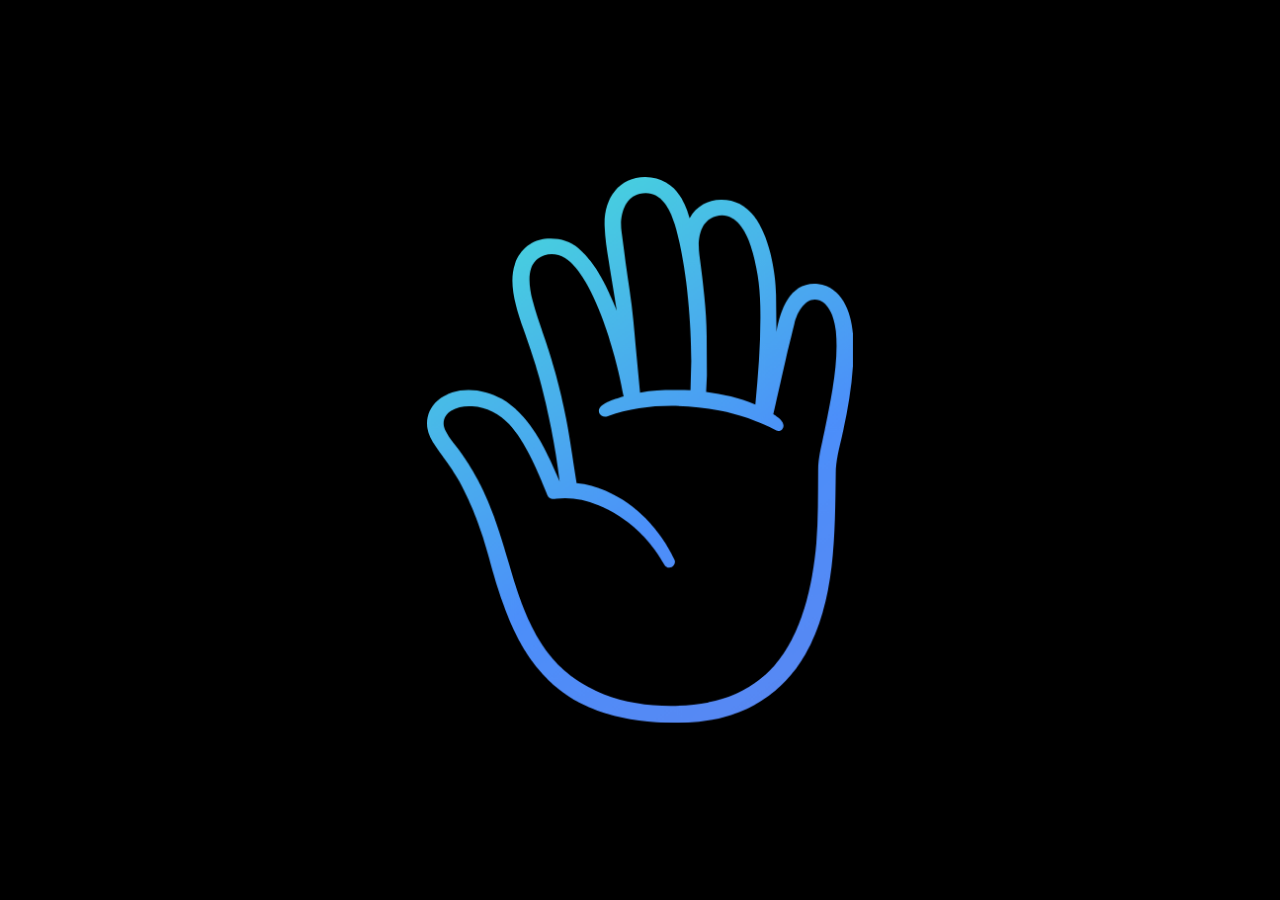
<file: waving-hand/index.html>
<!doctype html>
<html lang="en">
<head>
  <meta charset="utf-8" />
  <meta name="viewport" content="width=device-width, initial-scale=1" />
  <title>Waving Hand</title>
  <style>
    * {
      box-sizing: border-box;
    }

    body {
      min-height: 100vh;
      margin: 0;
      display: grid;
      place-items: center;
      overflow: hidden;
      background: #000;
    }

    .stage {
      width: min(86vw, 560px);
      aspect-ratio: 1;
      display: grid;
      place-items: center;
    }

    .hand {
      width: 76%;
      height: auto;
      display: block;
      transform-origin: 48% 88%;
      animation: wave 1.28s cubic-bezier(0.45, 0, 0.25, 1) infinite;
      will-change: transform;
    }

    @keyframes wave {
      0%, 100% {
        transform: rotate(-8deg) translateY(0) scale(1);
      }

      18% {
        transform: rotate(12deg) translateY(-1.5%) scaleX(0.985) scaleY(1.01);
      }

      36% {
        transform: rotate(-15deg) translateY(1%) scaleX(1.012) scaleY(0.99);
      }

      54% {
        transform: rotate(10deg) translateY(-0.8%) scaleX(0.99) scaleY(1.006);
      }

      72% {
        transform: rotate(-11deg) translateY(0.4%) scale(1);
      }
    }

    @media (prefers-reduced-motion: reduce) {
      .hand {
        animation: none;
      }
    }
  </style>
</head>
<body>
  <main class="stage" aria-label="Animated waving hand">
    <img class="hand" src="./Vector.svg" alt="Waving hand" />
  </main>
</body>
</html>
</file>
<file: coffee-steam/style.css>
* {
  box-sizing: border-box;
}

body {
  min-height: 100vh;
  margin: 0;
  display: grid;
  place-items: center;
  overflow: hidden;
  background: #000;
}

.stage {
  width: min(92vw, 760px);
  aspect-ratio: 936 / 506;
  display: grid;
  place-items: center;
}

.scene {
  width: 100%;
  height: auto;
  display: block;
  overflow: visible;
}

.cup {
  transform-box: fill-box;
  transform-origin: 55% 85%;
  animation: cupBreath 3.8s ease-in-out infinite;
  will-change: transform;
}

.steam {
  transform-box: fill-box;
  transform-origin: 50% 100%;
  opacity: 0;
  will-change: transform, opacity;
}

.steam path {
  filter: blur(1.1px);
  transform-box: fill-box;
  transform-origin: 50% 55%;
  animation: steamSway 3.8s ease-in-out infinite;
  will-change: transform;
}

.steam-left {
  animation: steamRiseLeft 4.8s linear infinite;
}

.steam-left path {
  animation-duration: 4.2s;
}

.steam-center {
  animation: steamRiseCenter 5.4s linear infinite;
  animation-delay: -1.5s;
}

.steam-center path {
  animation-duration: 4.8s;
  animation-delay: -0.9s;
}

.steam-right {
  animation: steamRiseRight 5s linear infinite;
  animation-delay: -2.7s;
}

.steam-right path {
  animation-duration: 4.4s;
  animation-delay: -1.8s;
}

@keyframes cupBreath {
  0%, 100% {
    transform: translateY(0) scale(1);
  }

  50% {
    transform: translateY(2px) scale(1.003);
  }
}

@keyframes steamSway {
  0% {
    transform: translateX(-3px) rotate(-1.2deg) scaleX(0.98);
  }

  50% {
    transform: translateX(5px) rotate(1.4deg) scaleX(1.04);
  }

  100% {
    transform: translateX(-3px) rotate(-1.2deg) scaleX(0.98);
  }
}

@keyframes steamRiseLeft {
  0% {
    opacity: 0;
    transform: translate3d(0, 22px, 0) scale(0.9);
  }

  16% {
    opacity: 0.68;
  }

  48% {
    opacity: 0.58;
    transform: translate3d(-10px, -8px, 0) scale(1.05);
  }

  78% {
    opacity: 0.22;
  }

  100% {
    opacity: 0;
    transform: translate3d(-18px, -54px, 0) scale(1.22);
  }
}

@keyframes steamRiseCenter {
  0% {
    opacity: 0;
    transform: translate3d(0, 24px, 0) scale(0.88);
  }

  18% {
    opacity: 0.72;
  }

  50% {
    opacity: 0.6;
    transform: translate3d(12px, -12px, 0) scale(1.07);
  }

  78% {
    opacity: 0.2;
  }

  100% {
    opacity: 0;
    transform: translate3d(20px, -62px, 0) scale(1.24);
  }
}

@keyframes steamRiseRight {
  0% {
    opacity: 0;
    transform: translate3d(0, 20px, 0) scale(0.9);
  }

  17% {
    opacity: 0.66;
  }

  52% {
    opacity: 0.54;
    transform: translate3d(-9px, -10px, 0) scale(1.06);
  }

  80% {
    opacity: 0.18;
  }

  100% {
    opacity: 0;
    transform: translate3d(-17px, -50px, 0) scale(1.2);
  }
}

@media (prefers-reduced-motion: reduce) {
  .cup,
  .steam {
    animation: none;
  }
}
</file>
<file: complete-check/style.css>
* {
  box-sizing: border-box;
}

body {
  min-height: 100vh;
  margin: 0;
  display: grid;
  place-items: center;
  overflow: hidden;
  background: #000;
}

.stage {
  width: min(90vw, 560px);
  aspect-ratio: 1;
  display: grid;
  place-items: center;
}

.complete-icon {
  width: 100%;
  height: auto;
  overflow: visible;
  animation: iconPulse 2.6s ease-in-out infinite;
}

.ring {
  fill: none;
  stroke: url("#checkGradient");
  stroke-width: 34;
  stroke-linecap: round;
  stroke-dasharray: 1194;
  stroke-dashoffset: 1194;
  transform-box: fill-box;
  transform-origin: center;
  transform: rotate(-90deg);
  animation: drawRing 2.6s ease-in-out infinite;
}

.check-wrap {
  transform-box: fill-box;
  transform-origin: center;
  animation: checkPop 2.6s ease-in-out infinite;
}

.check-svg {
  display: block;
  overflow: visible;
}

.check-fill {
  transform-box: fill-box;
  transform-origin: center;
}

.spark {
  fill: #55c0e6;
  opacity: 0;
  transform-box: fill-box;
  transform-origin: center;
  animation: sparkle 2.6s ease-in-out infinite;
}

.spark-two {
  animation-delay: 0.08s;
}

.spark-three {
  animation-delay: 0.16s;
}

@keyframes drawRing {
  0% {
    opacity: 0;
    stroke-dashoffset: 1194;
    transform: rotate(-90deg) scale(0.92);
  }

  12% {
    opacity: 1;
  }

  46%, 82% {
    opacity: 1;
    stroke-dashoffset: 0;
    transform: rotate(-90deg) scale(1);
  }

  100% {
    opacity: 0;
    stroke-dashoffset: 0;
    transform: rotate(-90deg) scale(0.96);
  }
}

@keyframes checkPop {
  0%, 36% {
    opacity: 0;
    transform: scale(0.7);
    clip-path: inset(0 100% 0 0);
  }

  54% {
    opacity: 1;
    transform: scale(1.08);
    clip-path: inset(0 0 0 0);
  }

  64%, 82% {
    opacity: 1;
    transform: scale(1);
    clip-path: inset(0 0 0 0);
  }

  100% {
    opacity: 0;
    transform: scale(0.96);
    clip-path: inset(0 0 0 0);
  }
}

@keyframes sparkle {
  0%, 48% {
    opacity: 0;
    transform: scale(0.4);
  }

  58% {
    opacity: 0.85;
    transform: scale(1.2);
  }

  74%, 100% {
    opacity: 0;
    transform: scale(0.2);
  }
}

@keyframes iconPulse {
  0%, 100% {
    transform: scale(1);
  }

  58% {
    transform: scale(1.015);
  }
}

@media (prefers-reduced-motion: reduce) {
  .complete-icon,
  .ring,
  .check-wrap,
  .spark {
    animation: none;
  }

  .ring {
    opacity: 1;
    stroke-dashoffset: 0;
  }

  .check-wrap {
    opacity: 1;
    clip-path: none;
  }
}
</file>
<file: face-scan/style.css>
* {
  box-sizing: border-box;
}

body {
  min-height: 100vh;
  margin: 0;
  display: grid;
  place-items: center;
  overflow: hidden;
  background: #000;
}

.stage {
  width: min(88vw, 620px);
  aspect-ratio: 1;
  display: grid;
  place-items: center;
}

.scanner {
  width: 100%;
  height: auto;
  overflow: visible;
}

.face {
  transform-box: fill-box;
  transform-origin: center;
  filter: drop-shadow(0 0 18px rgba(105, 180, 255, 0.24));
  animation: faceIdOrbit 3.2s linear infinite;
}

@keyframes faceIdOrbit {
  0% {
    opacity: 0.92;
    transform: translate3d(0, -18px, 0) rotate(0deg);
  }

  12.5% {
    opacity: 0.98;
    transform: translate3d(13px, -13px, 0) rotate(3deg);
  }

  25% {
    opacity: 1;
    transform: translate3d(18px, 0, 0) rotate(6deg);
  }

  37.5% {
    opacity: 0.98;
    transform: translate3d(13px, 13px, 0) rotate(3deg);
  }

  50% {
    opacity: 0.94;
    transform: translate3d(0, 18px, 0) rotate(0deg);
  }

  62.5% {
    opacity: 0.98;
    transform: translate3d(-13px, 13px, 0) rotate(-3deg);
  }

  75% {
    opacity: 1;
    transform: translate3d(-18px, 0, 0) rotate(-6deg);
  }

  87.5% {
    opacity: 0.98;
    transform: translate3d(-13px, -13px, 0) rotate(-3deg);
  }

  100% {
    opacity: 0.92;
    transform: translate3d(0, -18px, 0) rotate(0deg);
  }
}

@media (prefers-reduced-motion: reduce) {
  .face {
    animation: none;
  }
}
</file>
<file: greeting text/style.css>
﻿:root {
      color-scheme: dark;
      --paper: #000;
    }

    * {
      box-sizing: border-box;
    }

    body {
      margin: 0;
      min-height: 100svh;
      display: grid;
      place-items: center;
      overflow: hidden;
      background: var(--paper);
    }

    .poster {
      position: relative;
      width: min(100vw, 66.666svh);
      height: min(150vw, 100svh);
      min-width: 320px;
      min-height: 480px;
      overflow: hidden;
      background: #000;
      isolation: isolate;
    }

    .art-stage {
      position: absolute;
      left: 12.5%;
      top: 36.55%;
      width: 74.92%;
      aspect-ratio: 959 / 517;
    }

    .art-stage svg {
      display: block;
      width: 100%;
      height: 100%;
      overflow: visible;
    }

    .mask-stroke {
      fill: none;
      stroke: #fff;
      stroke-linecap: round;
      stroke-linejoin: round;
      stroke-width: calc(var(--w, 92) * 0.68);
      stroke-dasharray: var(--dash);
      stroke-dashoffset: var(--dash);
      opacity: 0;
    }

    .tip-stroke {
      fill: none;
      stroke: #fff;
      stroke-linecap: round;
      stroke-linejoin: round;
      stroke-width: calc(var(--w, 92) * 0.7);
      opacity: 0;
    }

    .row-fill {
      opacity: 0;
      transition: opacity 360ms ease;
    }

    .ink-body {
      will-change: opacity;
    }

    .ink-tip {
      opacity: 0.72;
      filter: brightness(1.04) saturate(1.06);
      will-change: opacity;
    }

    .replay {
      position: absolute;
      right: 18px;
      top: 18px;
      width: 42px;
      height: 42px;
      display: grid;
      place-items: center;
      border: 1px solid rgba(255, 255, 255, 0.24);
      border-radius: 50%;
      color: #fff;
      background: rgba(255, 255, 255, 0.06);
      cursor: pointer;
      transition: background 180ms ease, transform 180ms ease;
      z-index: 2;
    }

    .replay:hover {
      background: rgba(255, 255, 255, 0.14);
      transform: rotate(-18deg);
    }

    .replay svg {
      width: 20px;
      height: 20px;
    }

    @media (max-width: 520px) {
      .replay {
        right: 12px;
        top: 12px;
        width: 38px;
        height: 38px;
      }
    }
</file>
<file: lemmy-awake-motion/style.css>
:root {
  color-scheme: dark;
}

* {
  box-sizing: border-box;
}

html,
body {
  width: 100%;
  height: 100%;
  margin: 0;
  overflow: hidden;
  background: #050914;
}

main {
  width: 100vw;
  height: 100vh;
  display: grid;
  place-items: center;
  background: #050914;
}

canvas {
  width: min(100vw, 66.6667vh);
  height: min(150vw, 100vh);
  aspect-ratio: 1280 / 1920;
  display: block;
  background: transparent;
}
</file>
<file: sweeping-broom/style.css>
* {
  box-sizing: border-box;
}

body {
  min-height: 100vh;
  margin: 0;
  display: grid;
  place-items: center;
  overflow: hidden;
  background: #000;
}

.stage {
  width: min(88vw, 620px);
  aspect-ratio: 1;
  display: grid;
  place-items: center;
}

.scene {
  width: 78%;
  height: auto;
  overflow: visible;
}

.broom {
  transform-box: fill-box;
  transform-origin: 82% 17%;
  animation: sweep 1.45s ease-in-out infinite;
  will-change: transform;
}

.dust {
  transform-box: fill-box;
  transform-origin: center;
  will-change: transform, opacity;
}

.dust-large {
  animation: dustLarge 1.45s ease-in-out infinite;
}

.dust-dot-one {
  animation: dustDotOne 1.45s ease-in-out infinite;
}

.dust-dot-two {
  animation: dustDotTwo 1.45s ease-in-out infinite;
}

@keyframes sweep {
  0% {
    transform: translate3d(6px, -2px, 0) rotate(-7deg) scaleY(1);
  }

  50% {
    transform: translate3d(-58px, 10px, 0) rotate(14deg) scaleY(0.99);
  }

  100% {
    transform: translate3d(6px, -2px, 0) rotate(-7deg) scaleY(1);
  }
}

@keyframes dustLarge {
  0%, 100% {
    opacity: 0.85;
    transform: translateX(0) translateY(0) scale(0.9);
  }

  28% {
    opacity: 1;
    transform: translateX(-10px) translateY(-3px) scale(1);
  }

  54% {
    opacity: 0.75;
    transform: translateX(-38px) translateY(6px) scale(1.05);
  }

  78% {
    opacity: 0.5;
    transform: translateX(-58px) translateY(14px) scale(0.92);
  }
}

@keyframes dustDotOne {
  0%, 100% {
    opacity: 0.35;
    transform: translateX(16px) translateY(10px) scale(0.55);
  }

  18% {
    opacity: 0.95;
    transform: translateX(4px) translateY(-8px) scale(0.95);
  }

  48% {
    opacity: 0.8;
    transform: translateX(-30px) translateY(-18px) scale(1.08);
  }

  76% {
    opacity: 0.2;
    transform: translateX(-52px) translateY(-4px) scale(0.58);
  }
}

@keyframes dustDotTwo {
  0%, 100% {
    opacity: 0.3;
    transform: translateX(20px) translateY(8px) scale(0.6);
  }

  24% {
    opacity: 0.9;
    transform: translateX(2px) translateY(-5px) scale(0.92);
  }

  50% {
    opacity: 0.72;
    transform: translateX(-36px) translateY(0) scale(1.04);
  }

  80% {
    opacity: 0.18;
    transform: translateX(-62px) translateY(10px) scale(0.56);
  }
}

@media (prefers-reduced-motion: reduce) {
  .broom,
  .dust {
    animation: none;
  }
}
</file>
<file: voice-motion/style.css>
* {
  box-sizing: border-box;
}

body {
  min-height: 100vh;
  margin: 0;
  display: grid;
  place-items: center;
  overflow: hidden;
  background: #000;
}

.stage {
  width: min(86vw, 560px);
  aspect-ratio: 488 / 443;
  display: grid;
  place-items: center;
}

.voice {
  width: 100%;
  height: auto;
  overflow: visible;
  filter: drop-shadow(0 0 18px rgba(106, 164, 255, 0.24));
}

.bar {
  transform-box: fill-box;
  transform-origin: center;
  animation: voicePulse 1.8s ease-in-out infinite;
  will-change: transform, opacity;
}

.bar-center {
  animation-duration: 1.75s;
  --low: 0.92;
  --mid: 1.04;
  --high: 0.98;
}

.bar-mid-left {
  animation-duration: 1.95s;
  animation-delay: -0.32s;
  --low: 0.86;
  --mid: 1.07;
  --high: 0.96;
}

.bar-mid-right {
  animation-duration: 1.86s;
  animation-delay: -0.58s;
  --low: 0.88;
  --mid: 1.06;
  --high: 0.97;
}

.bar-small-left {
  animation-duration: 1.68s;
  animation-delay: -0.16s;
  --low: 0.78;
  --mid: 1.1;
  --high: 0.92;
}

.bar-small-right {
  animation-duration: 1.72s;
  animation-delay: -0.74s;
  --low: 0.8;
  --mid: 1.09;
  --high: 0.93;
}

.bar-tiny-left {
  animation-duration: 1.52s;
  animation-delay: -0.48s;
  --low: 0.72;
  --mid: 1.12;
  --high: 0.9;
}

.bar-tiny-right {
  animation-duration: 1.58s;
  animation-delay: -0.88s;
  --low: 0.74;
  --mid: 1.11;
  --high: 0.91;
}

@keyframes voicePulse {
  0%, 100% {
    opacity: 0.9;
    transform: scaleY(var(--low));
  }

  24% {
    opacity: 1;
    transform: scaleY(var(--mid));
  }

  46% {
    opacity: 0.96;
    transform: scaleY(var(--high));
  }

  68% {
    opacity: 1;
    transform: scaleY(1.04);
  }

  86% {
    opacity: 0.94;
    transform: scaleY(0.96);
  }
}

@media (prefers-reduced-motion: reduce) {
  .bar {
    animation: none;
  }
}
</file>
